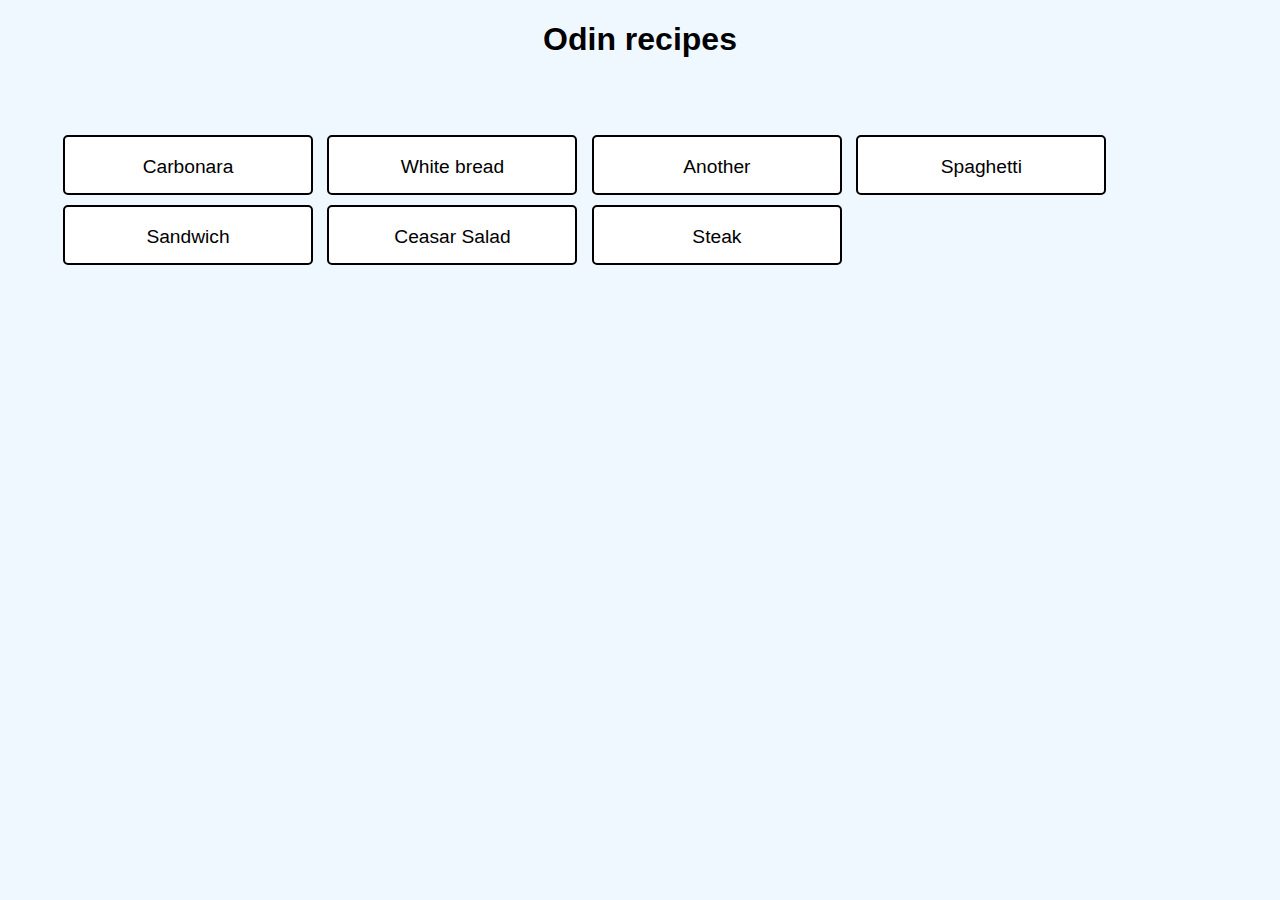
<file: index.html>
<!DOCTYPE html>
<html lang="en">
    <head>
        <link rel="stylesheet" href="style.css">
        <meta charset="utf-8">
        <title>Odin Foundations</title>
    </head>

    <body>
        <h1>Odin recipes</h1>
        <div id="recipe-list">
                <a  href="./recipes/carbonara.html" target="_self" rel="noreferrer noopener">Carbonara</a>
                <a  href="./recipes/bread.html" target="_self" rel="noopener noreferrer">White bread</a>
                <a  href="./recipes/bread.html" target="_self" rel="noopener noreferrer">Another</a>
                <a  href="./recipes/bread.html" target="_self" rel="noopener noreferrer">Spaghetti</a>
                <a  href="./recipes/bread.html" target="_self" rel="noopener noreferrer">Sandwich</a>
                <a  href="./recipes/bread.html" target="_self" rel="noopener noreferrer">Ceasar Salad</a>
                <a  href="./recipes/bread.html" target="_self" rel="noopener noreferrer">Steak</a>
                

        </div>
    </body>
</html>
</file>
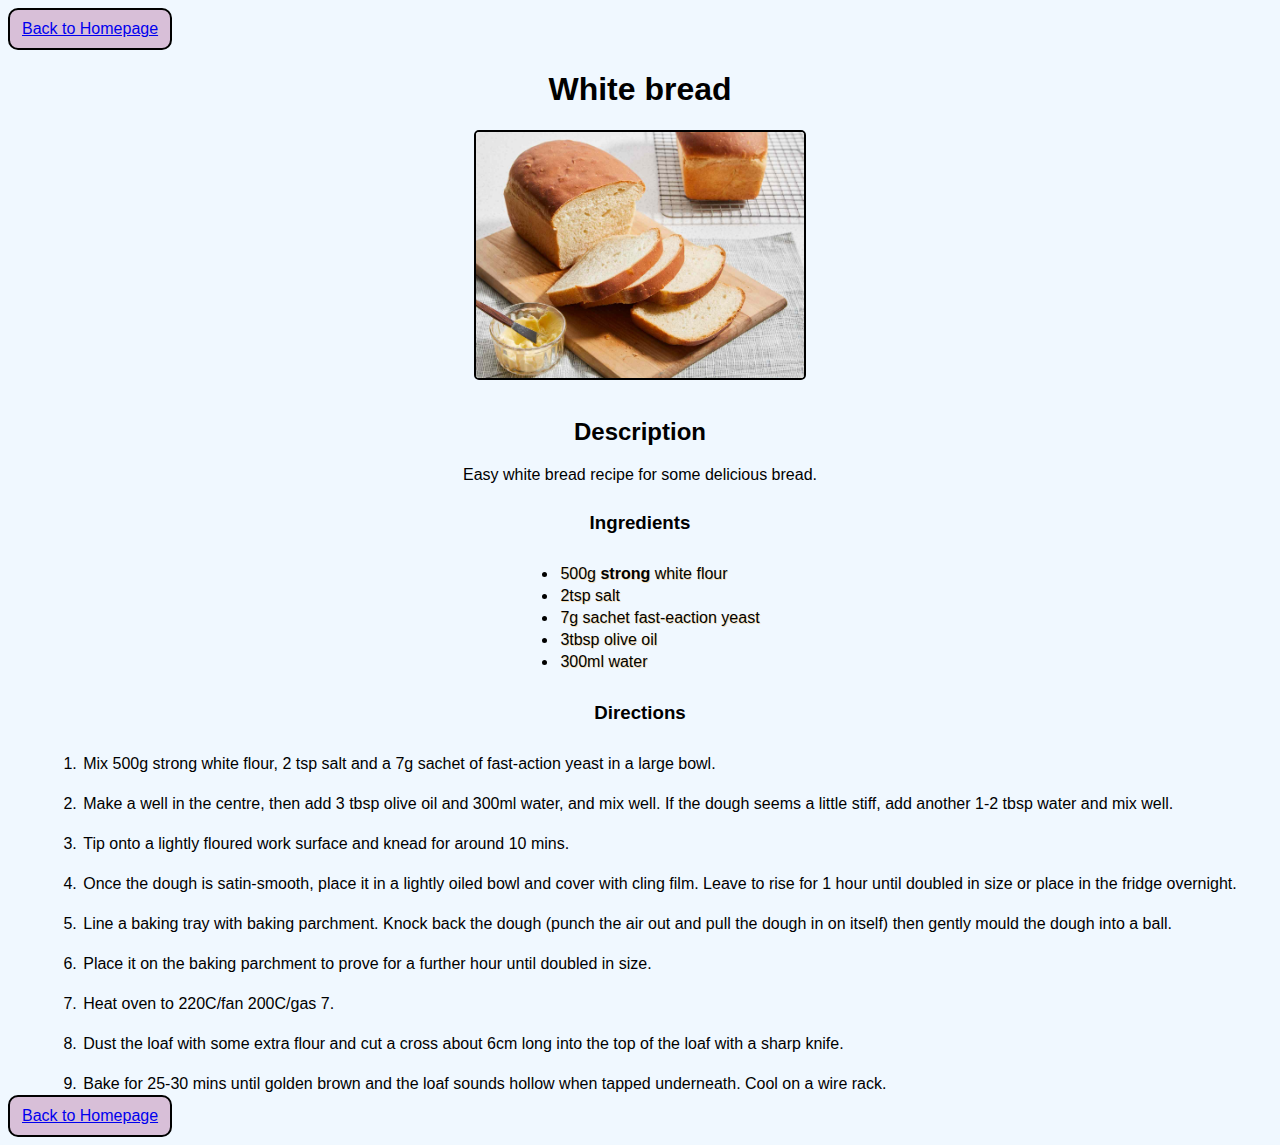
<file: recipes/bread.html>
<!DOCTYPE html>
<html lang="en">
    <head>
        <meta charset="utf-8">
        <link rel="stylesheet" href="../style.css">
        <title>White bread recipe</title>
    </head>

    <body>
        <a class="home-link" href="../index.html">Back to Homepage</a>
        <h1>White bread</h1>
        <img src="../img/bread/bread-ready.jpg" alt="Image of white bread with butter on the side" height="400" width="500">
        
        <br>
        
        <h2 class="description">Description</h2>
        <p>Easy white bread recipe for some delicious bread.</p>

        <h3>Ingredients</h3>
            <ul class="ingredients">
                <li>500g <strong>strong</strong> white flour</li>
                <li>2tsp salt</li>
                <li>7g sachet fast-eaction yeast</li>
                <li>3tbsp olive oil</li>
                <li>300ml water</li>
            </ul>
        <h3>Directions</h3>
        <ol class="directions">
            <li>Mix 500g strong white flour, 2 tsp salt and a 7g sachet of fast-action yeast in a large bowl.</li>
            <br>
            <li>Make a well in the centre, then add 3 tbsp olive oil and 300ml water, and mix well. If the dough seems a little stiff, add another 1-2 tbsp water and mix well.</li>
            <br>
            <li>Tip onto a lightly floured work surface and knead for around 10 mins.</li>
            <br>
            <li>Once the dough is satin-smooth, place it in a lightly oiled bowl and cover with cling film. Leave to rise for 1 hour until doubled in size or place in the fridge overnight.</li>
            <br>
            <li>Line a baking tray with baking parchment. Knock back the dough (punch the air out and pull the dough in on itself) then gently mould the dough into a ball.</li>
            <br>
            <li>Place it on the baking parchment to prove for a further hour until doubled in size.</li>
            <br>
            <li>Heat oven to 220C/fan 200C/gas 7.</li>
            <br>
            <li>Dust the loaf with some extra flour and cut a cross about 6cm long into the top of the loaf with a sharp knife.</li>
            <br>
            <li>Bake for 25-30 mins until golden brown and the loaf sounds hollow when tapped underneath. Cool on a wire rack.</li>
        </ol>

        <a class="home-link" href="../index.html">Back to Homepage</a>
    </body>
</html>
</file>
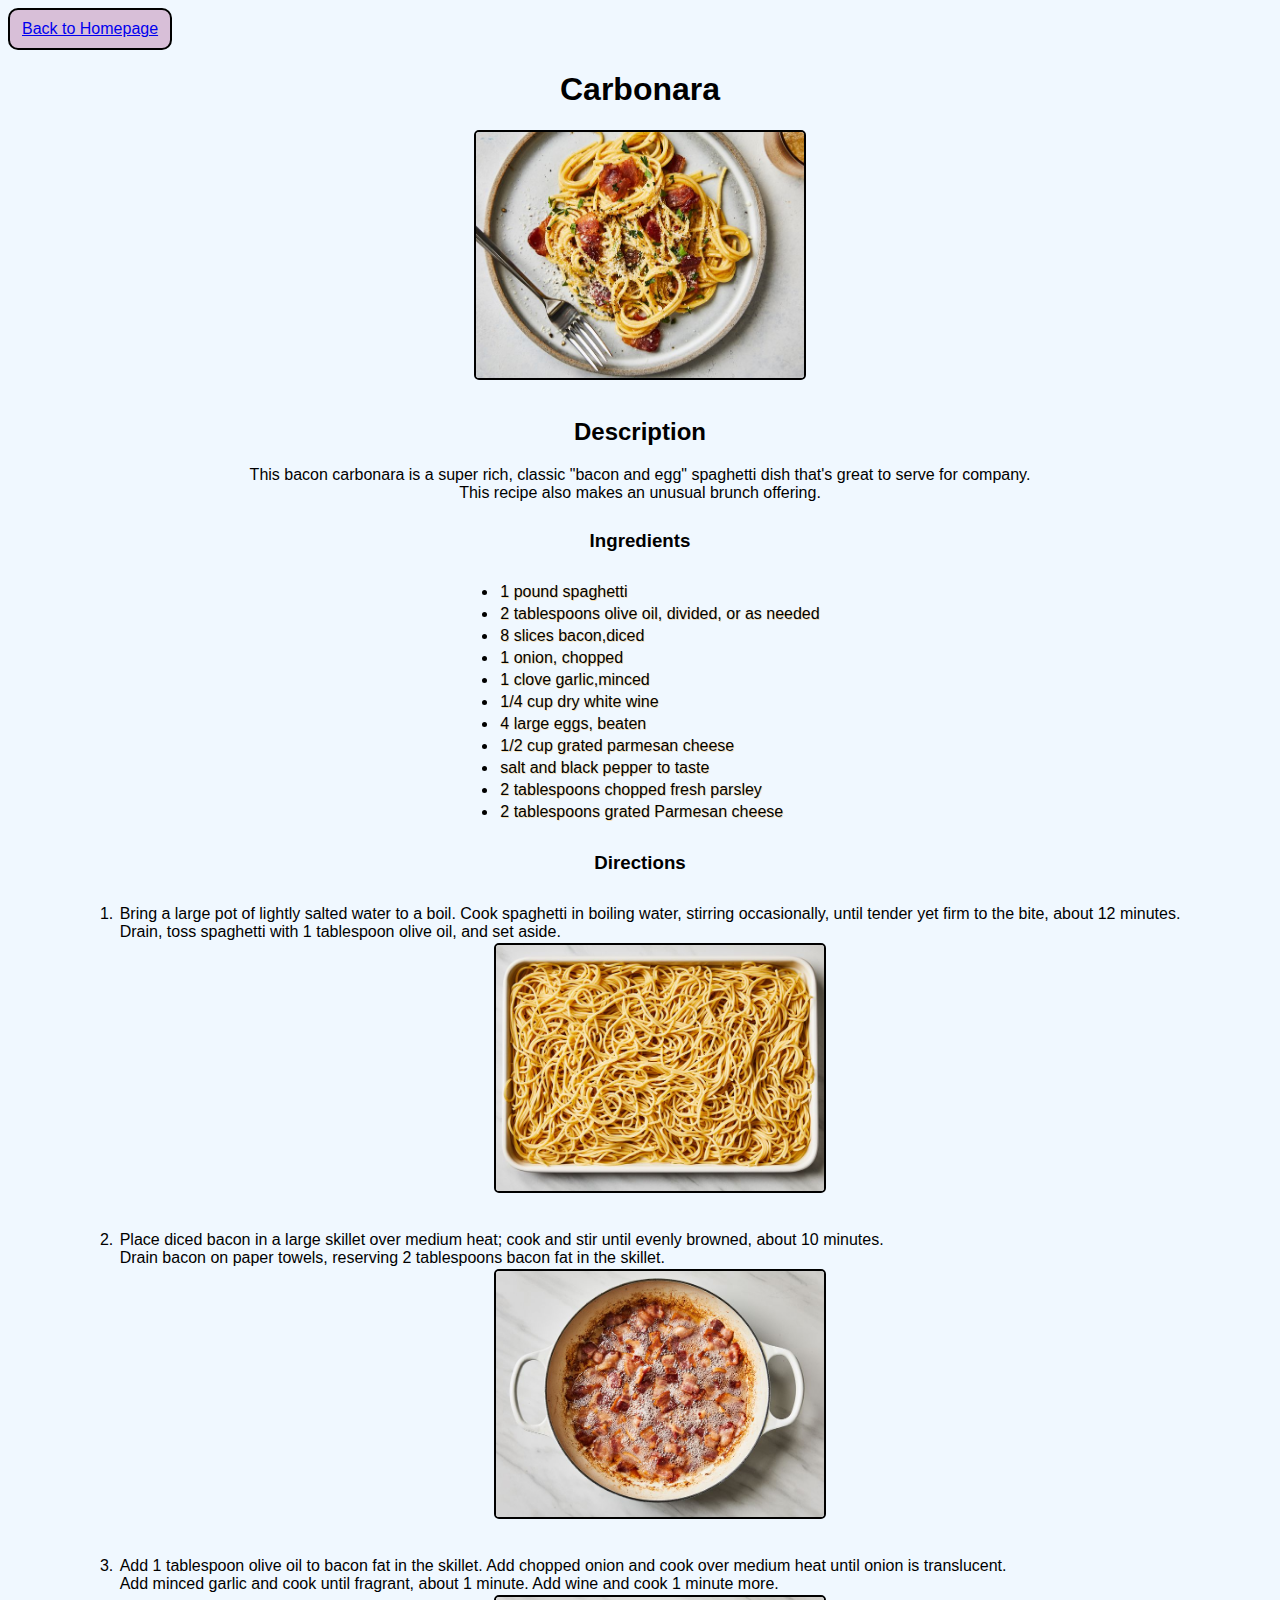
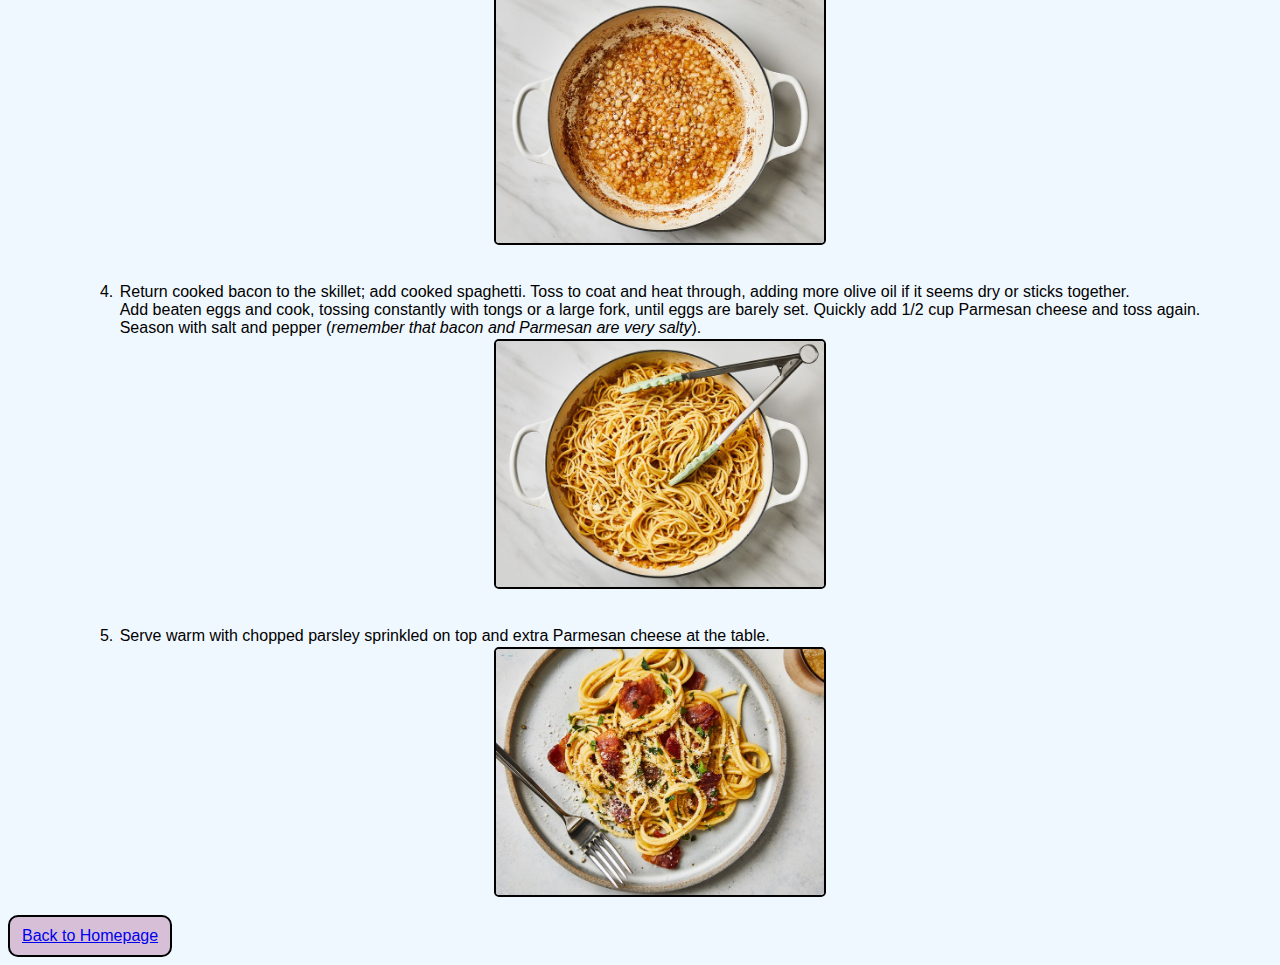
<file: recipes/carbonara.html>
<!DOCTYPE html>
<html lang="en">
    <head>
        <meta charset="utf-8">
        <link rel="stylesheet" href="../style.css">
        <title>Carbonara recipe</title>
    </head>

    <body>
        <a class="home-link"  href="../index.html">Back to Homepage</a>
        <br>
        <h1>Carbonara</h1>
        <img src="../img/carbonara/carbonara-ready.jpg" alt="Image of prepared carbonara dish" height="400" width="500">
        <br>
        <h2 class="description">Description</h2>
            <p>This bacon carbonara is a super rich, classic "bacon and egg" spaghetti dish that's great to serve for company.
                <br>
                This recipe also makes an unusual brunch offering.
            </p>
        <h3>Ingredients</h3>
        <ul class="ingredients">
            <li>1 pound spaghetti</li>
            <li>2 tablespoons olive oil, divided, or as needed</li>
            <li>8 slices bacon,diced</li>
            <li>1 onion, chopped</li>
            <li>1 clove garlic,minced</li>
            <li>1/4 cup dry white wine</li>
            <li>4 large eggs, beaten</li>
            <li>1/2 cup grated parmesan cheese</li>
            <li>salt and black pepper to taste </li>
            <li>2 tablespoons chopped fresh parsley</li>
            <li>2 tablespoons grated Parmesan cheese</li>
        </ul>
        <div>
        <h3>Directions</h3>
            <ol class="directions">
                <li>Bring a large pot of lightly salted water to a boil. Cook spaghetti in boiling water, 
                    stirring occasionally, until tender yet firm to the bite, about 12 minutes.<br>
                    Drain, toss spaghetti with 1 tablespoon olive oil, and set aside. 
                </li>
                <img class="img" src="../img/carbonara/carbonara-step-one.jpg" alt="Image of cooked pasta in a dish">
                <br>
                <br>

                <li>
                    Place diced bacon in a large skillet over medium heat; cook and stir until evenly browned, about 10 minutes.<br>
                    Drain bacon on paper towels, reserving 2 tablespoons bacon fat in the skillet. 
                </li>
                <img class="img" src="../img/carbonara/carbonara-step-two.jpg" alt="Image of bacon cooking in a skillet">
                <br>
                <br>

                <li>
                    Add 1 tablespoon olive oil to bacon fat in the skillet. Add chopped onion and cook over medium heat until onion is translucent.<br> 
                    Add minced garlic and cook until fragrant, about 1 minute. Add wine and cook 1 minute more. 
                </li>
                <img class="img" src="../img/carbonara/carbonara-step-three.jpg" alt="Image of onions and bacon cooking in  a skillet">
                <br>
                <br>

                <li>
                    Return cooked bacon to the skillet; add cooked spaghetti. Toss to coat and heat through, adding more olive oil if it seems dry or sticks together. <br>
                    Add beaten eggs and cook, tossing constantly with tongs or a large fork, until eggs are barely set. Quickly add 1/2 cup Parmesan cheese and toss again. 
                    <br>Season with salt and pepper (<em>remember that bacon and Parmesan are very salty</em>). 
                </li>
                <img class="img" src="../img/carbonara/carbonara-step-four.jpg" alt="Image of pasta placed in skillet with onions and bacon being tossed" >
                <br>
                <br>

                <li>
                    Serve warm with chopped parsley sprinkled on top and extra Parmesan cheese at the table. 
                </li>
                <img class="img" src="../img/carbonara/carbonara-step-five.jpg" alt="Final pasta dish placed on a plate">
            </ol>
        </div>
        <br>
        <a class="home-link"  href="../index.html">Back to Homepage</a>
    </body>

</html>
</file>
<file: style.css>
html{
    box-sizing: border-box;
    display: inline-block;
}
*,
*::before,
*::after {
  box-sizing: inherit;
}

body {
    font-family: Arial, Helvetica, sans-serif;
    background-color: aliceblue;
  }

img{
    height: 250px;
    width: auto;
    display:block;
    margin-left: auto;
    margin-right: auto;
    border: 2px solid black;
    border-radius: 5px;
    
}

h1{
text-align: center;
}

.description,p{
    text-align: center;
}
#recipe-list{
    padding: 50px;
}
#recipe-list a{
    display:inline-block;
    box-sizing: border-box;
    background-color: white;
    /* padding: 20px; */
    height: 60px;
    width: 250px;
    border: 2px solid black;
    border-radius: 5px;
    margin: 5px;
    text-align:center;
    line-height: 60px;
    text-decoration: none;
    color: black;
    font-size: 1.2em;
}
.ingredients li{
    color: black;
    text-shadow: 1px 1px wheat;
    padding: 2px;
    
}

ul,ol{
    display: table;
    margin: 0 auto;
}
.directions li{
    padding: 2px;
}

h3{
    border-radius: 5px;
    padding: 10px 15px;
    text-align: center;
}

a.home-link:link, a.home-link:visited{
background-color:thistle;
border: 2px solid black;
border-radius: 10px;
padding: 10px 12px;
text-align: center;
display: inline-block;

}
a.home-link:hover, a.home-link:active{
    background-color:rgb(235, 185, 235);
}
</file>
